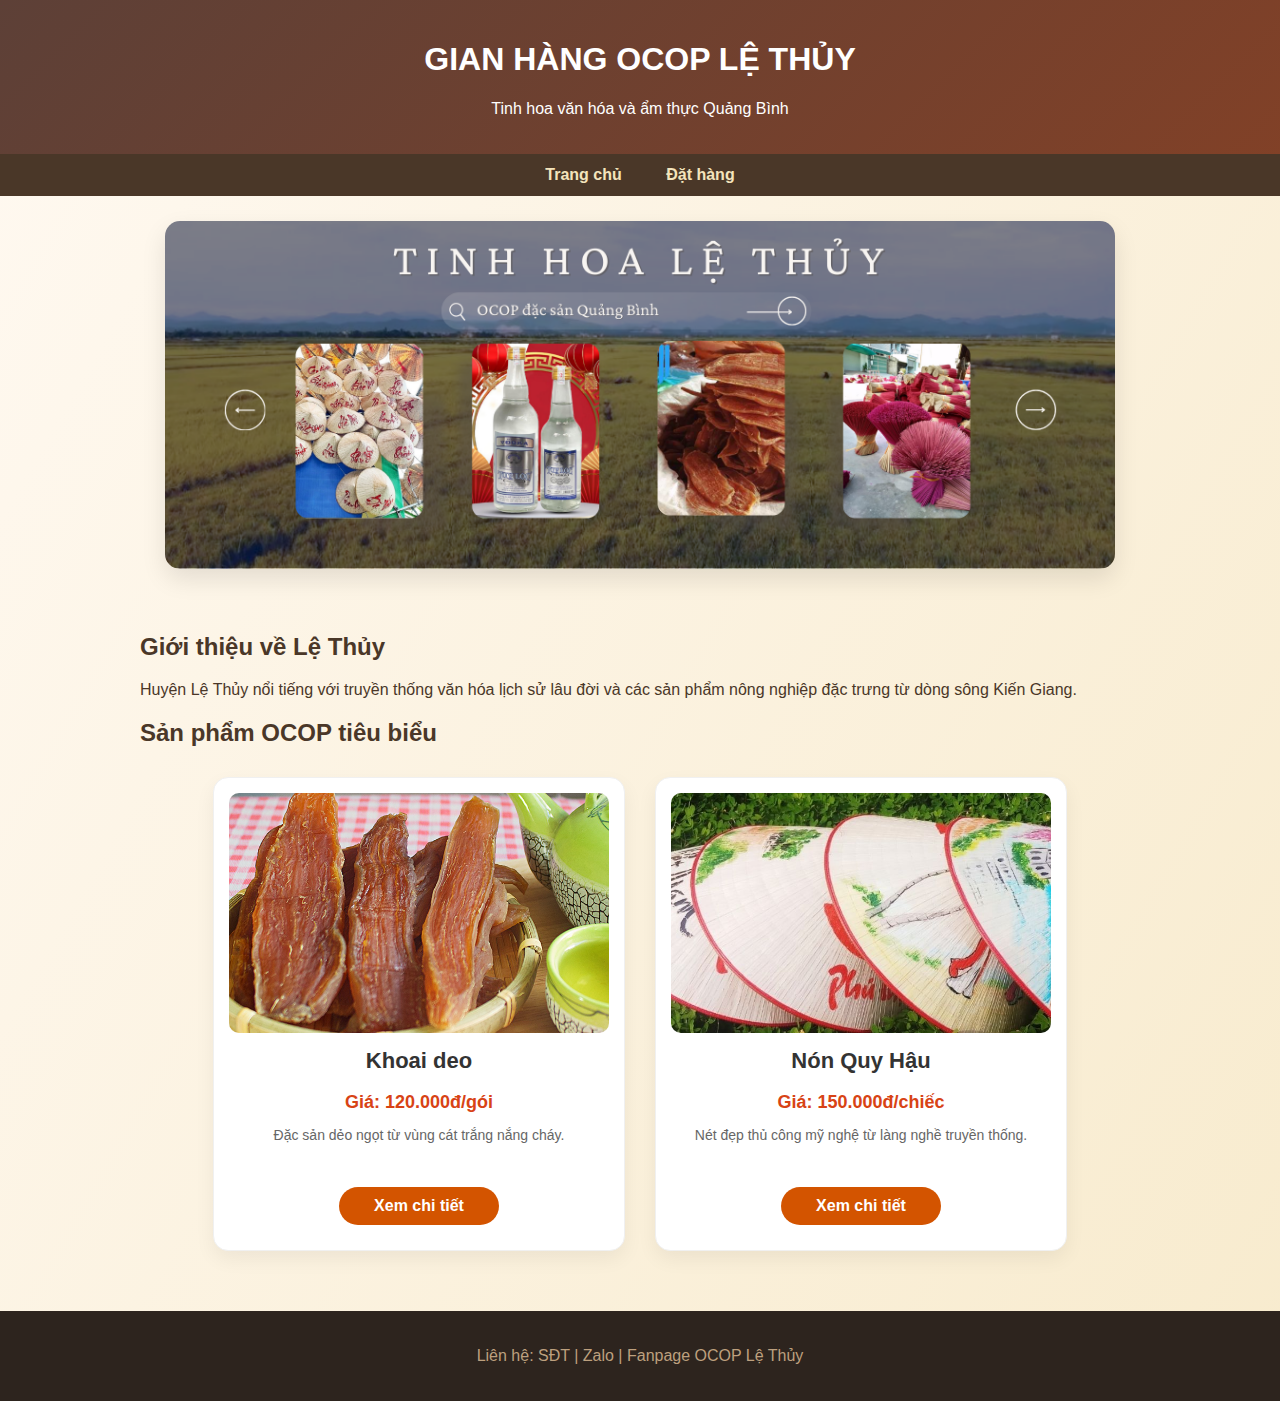
<file: index.html>
<!DOCTYPE html>
<html lang="vi">
<head>
    <meta charset="UTF-8">
    <meta name="viewport" content="width=device-width, initial-scale=1.0">
    <link rel="stylesheet" href="styles.css">
    <title>OCOP Lệ Thủy - Khoai deo & Nón lá</title>
</head>
<body>
    <header>
        <h1>GIAN HÀNG OCOP LỆ THỦY</h1> 
        <p>Tinh hoa văn hóa và ẩm thực Quảng Bình</p>
    </header>
    
    <nav>
        <a href="index.html">Trang chủ</a>
        <a href="order.html">Đặt hàng</a>
    </nav>

    <div class="banner-box">
        <img src="images/banner.jpg" alt="Banner OCOP Lệ Thủy"> 
    </div>
    
    <div class="container">
        <div class="intro-section">
            <h2>Giới thiệu về Lệ Thủy</h2> 
            <p>Huyện Lệ Thủy nổi tiếng với truyền thống văn hóa lịch sử lâu đời và các sản phẩm nông nghiệp đặc trưng từ dòng sông Kiến Giang.</p>
        </div>
        
        <h2 class="section-title">Sản phẩm OCOP tiêu biểu</h2>

        <div class="product-grid">
            
            <div class="product-card">
                <div class="card-img">
                    <img src="images/khoaideo.jpg" alt="Khoai deo">
                </div>
                <h3>Khoai deo</h3> 
                <p class="price">Giá: 120.000đ/gói</p> 
                <p class="desc">Đặc sản dẻo ngọt từ vùng cát trắng nắng cháy.</p>
                <a href="detail.html" class="btn-detail">Xem chi tiết</a>
            </div>

            <div class="product-card">
                <div class="card-img">
                    <img src="images/non.jpg" alt="Nón Quy Hậu">
                </div>
                <h3>Nón Quy Hậu</h3> 
                <p class="price">Giá: 150.000đ/chiếc</p> 
                <p class="desc">Nét đẹp thủ công mỹ nghệ từ làng nghề truyền thống.</p>
                <a href="detail.html" class="btn-detail">Xem chi tiết</a>
            </div>

        </div> </div> <footer>
        <p>Liên hệ: SĐT | Zalo | Fanpage OCOP Lệ Thủy </p>
    </footer>
</body>
</html>
</file>
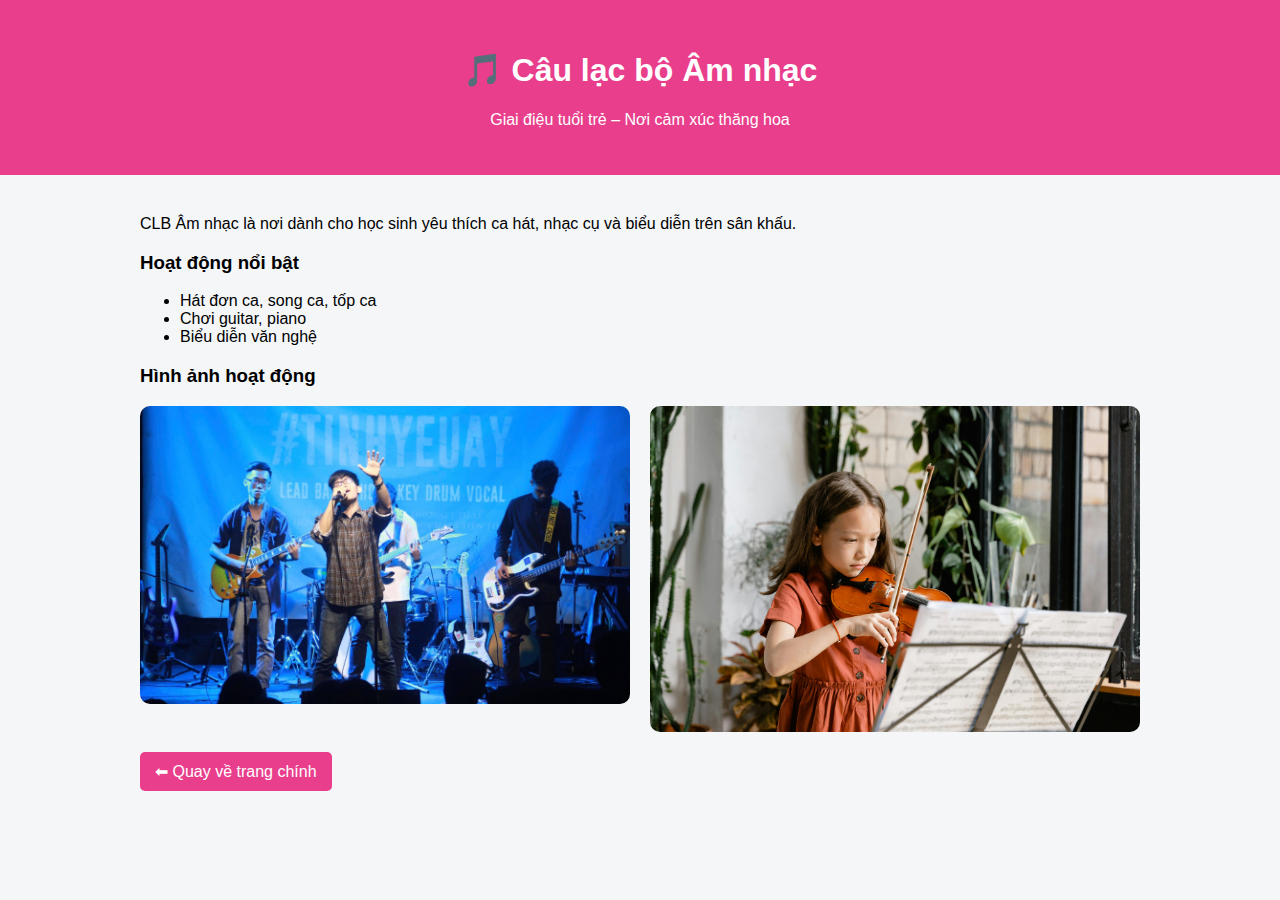
<file: amnhac.html>
<!DOCTYPE html>
<html lang="vi">
<head>
<meta charset="UTF-8">
<title>CLB Âm nhạc</title>
<style>
body {
    font-family: Arial;
    background: #f4f6f8;
    margin: 0;
}
header {
    background: #e83e8c;
    color: white;
    padding: 30px;
    text-align: center;
}
.container {
    max-width: 1000px;
    margin: 40px auto;
    padding: 0 20px;
}
.gallery {
    display: grid;
    grid-template-columns: repeat(auto-fit, minmax(250px, 1fr));
    gap: 20px;
}
.gallery img {
    width: 100%;
    border-radius: 10px;
}
.back {
    display: inline-block;
    margin-top: 20px;
    background: #e83e8c;
    color: white;
    padding: 10px 15px;
    text-decoration: none;
    border-radius: 5px;
}
</style>
</head>
<body>
<header>
    <h1>🎵 Câu lạc bộ Âm nhạc</h1>
    <p>Giai điệu tuổi trẻ – Nơi cảm xúc thăng hoa</p>
</header>

<div class="container">
    <p>
        CLB Âm nhạc là nơi dành cho học sinh yêu thích ca hát, nhạc cụ
        và biểu diễn trên sân khấu.
    </p>
    <h3>Hoạt động nổi bật</h3>
    <ul>
        <li>Hát đơn ca, song ca, tốp ca</li>
        <li>Chơi guitar, piano</li>
        <li>Biểu diễn văn nghệ</li>
    </ul>
    <h3>Hình ảnh hoạt động</h3>
    <div class="gallery">
        <img src="images/amnhac1.jpg">
        <img src="images/amnhac2.jpg">
    </div>
    <a class="back" href="index.html">⬅ Quay về trang chính</a>
</div>
</body>
</html>
</file>
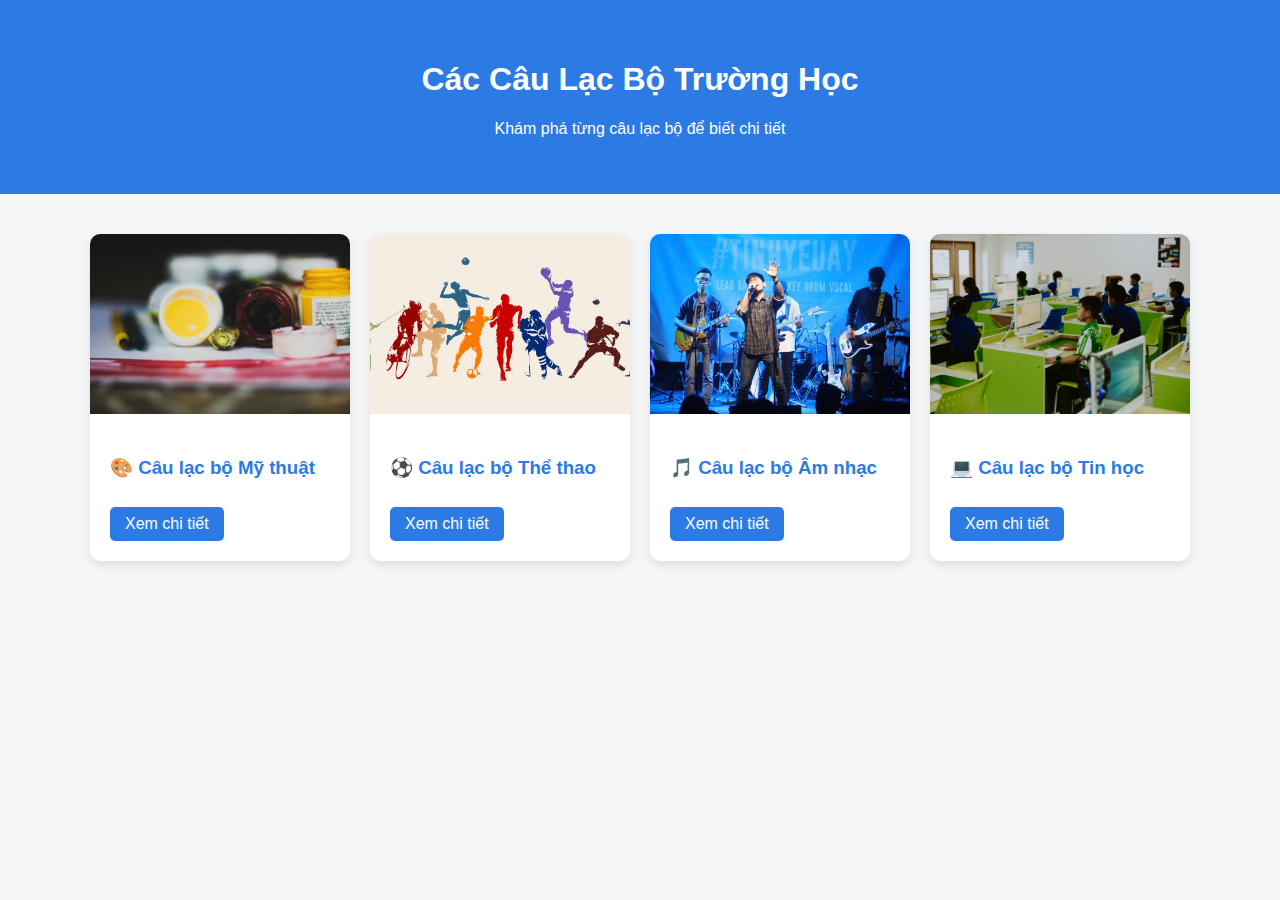
<file: club.html>
<!DOCTYPE html>
<html lang="vi">
<head>
<meta charset="UTF-8">
<title>Các Câu Lạc Bộ Trường Học</title>
<style>
body {
    margin: 0;
    font-family: Arial, Helvetica, sans-serif;
    background-color: #f4f6f8;
}

header {
    background-color: #2c7be5;
    color: white;
    padding: 40px;
    text-align: center;
}

.container {
    max-width: 1100px;
    margin: 40px auto;
    padding: 0 20px;
}

.clubs {
    display: grid;
    grid-template-columns: repeat(auto-fit, minmax(250px, 1fr));
    gap: 20px;
}

.club {
    background: white;
    border-radius: 10px;
    overflow: hidden;
    box-shadow: 0 4px 10px rgba(0,0,0,0.1);
    transition: transform 0.3s;
}

.club:hover {
    transform: translateY(-5px);
}

.club img {
    width: 100%;
    height: 180px;
    object-fit: cover;
}

.club-content {
    padding: 20px;
}

.club-content h3 {
    color: #2c7be5;
}

.club-content a {
    display: inline-block;
    margin-top: 10px;
    text-decoration: none;
    color: white;
    background: #2c7be5;
    padding: 8px 15px;
    border-radius: 5px;
}
</style>
</head>

<body>

<header>
    <h1>Các Câu Lạc Bộ Trường Học</h1>
    <p>Khám phá từng câu lạc bộ để biết chi tiết</p>
</header>

<div class="container">
<div class="clubs">

<div class="club">
    <img src="images/mythuat1.jpg">
    <div class="club-content">
        <h3>🎨 Câu lạc bộ Mỹ thuật</h3>
        <a href="mythuat.html">Xem chi tiết</a>
    </div>
</div>

<div class="club">
    <img src="images/thethao1.jpg">
    <div class="club-content">
        <h3>⚽ Câu lạc bộ Thể thao</h3>
        <a href="thethao.html">Xem chi tiết</a>
    </div>
</div>

<div class="club">
    <img src="images/amnhac1.jpg">
    <div class="club-content">
        <h3>🎵 Câu lạc bộ Âm nhạc</h3>
        <a href="amnhac.html">Xem chi tiết</a>
    </div>
</div>

<div class="club">
    <img src="images/tinhoc1.jpg">
    <div class="club-content">
        <h3>💻 Câu lạc bộ Tin học</h3>
        <a href="tinhoc.html">Xem chi tiết</a>
    </div>
</div>

</div>
</div>

</body>
</html>
</file>
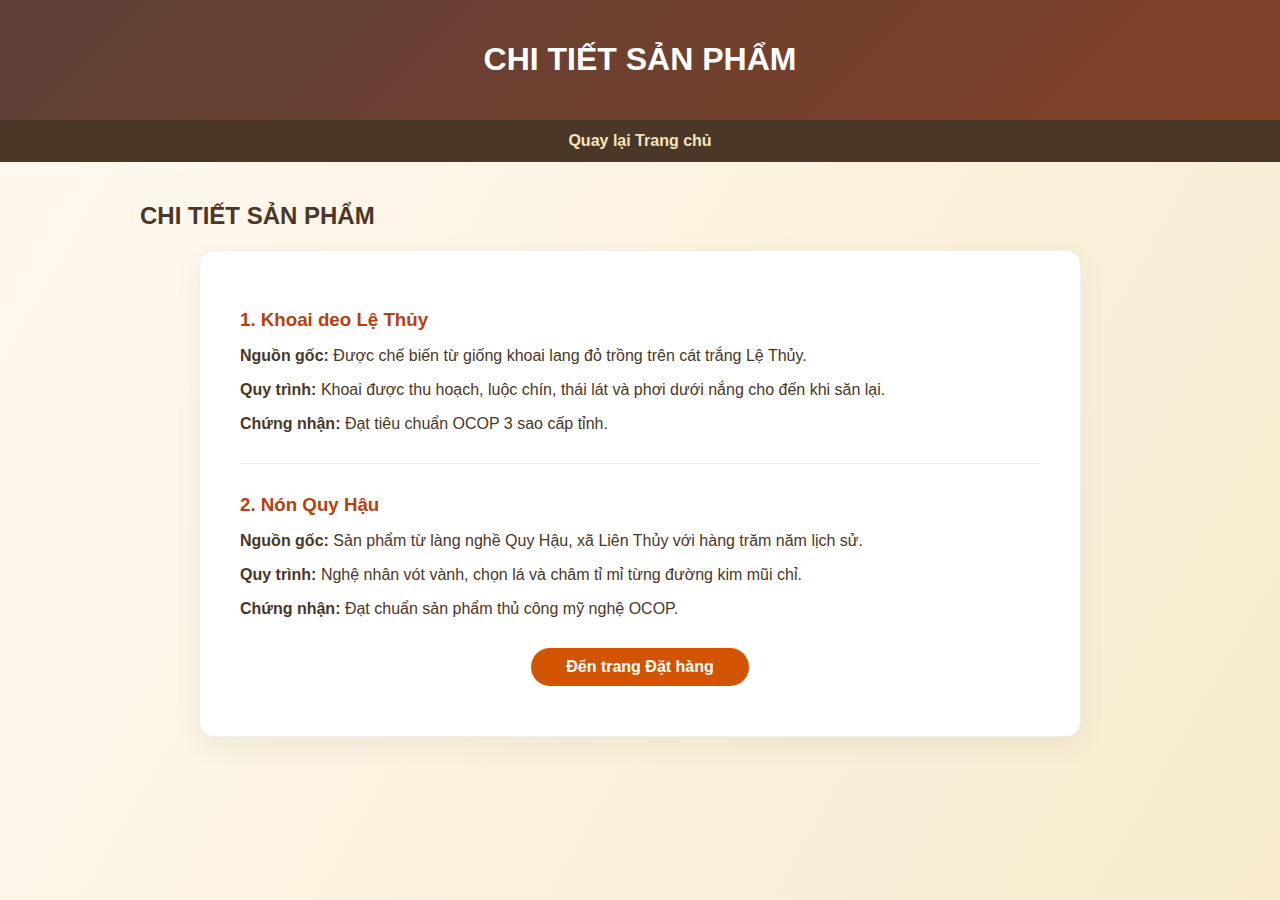
<file: detail.html>
<!DOCTYPE html>
<html lang="vi">
<head>
    <meta charset="UTF-8">
    <link rel="stylesheet" href="styles.css">
    <title>Thông tin chi tiết sản phẩm OCOP</title>
</head>
<body>
    <header><h1>CHI TIẾT SẢN PHẨM</h1></header>
    <nav><a href="index.html">Quay lại Trang chủ</a></nav>

    <div class="container">
    <h2 class="section-title">CHI TIẾT SẢN PHẨM</h2>
    <div class="content-card">
        <div class="detail-item">
            <h3 class="product-name">1. Khoai deo Lệ Thủy</h3>
            <p><strong>Nguồn gốc:</strong> Được chế biến từ giống khoai lang đỏ trồng trên cát trắng Lệ Thủy.</p>
            <p><strong>Quy trình:</strong> Khoai được thu hoạch, luộc chín, thái lát và phơi dưới nắng cho đến khi săn lại.</p>
            <p><strong>Chứng nhận:</strong> Đạt tiêu chuẩn OCOP 3 sao cấp tỉnh.</p>
        </div>

        <hr class="divider"> <div class="detail-item">
            <h3 class="product-name">2. Nón Quy Hậu</h3>
            <p><strong>Nguồn gốc:</strong> Sản phẩm từ làng nghề Quy Hậu, xã Liên Thủy với hàng trăm năm lịch sử.</p>
            <p><strong>Quy trình:</strong> Nghệ nhân vót vành, chọn lá và châm tỉ mỉ từng đường kim mũi chỉ.</p>
            <p><strong>Chứng nhận:</strong> Đạt chuẩn sản phẩm thủ công mỹ nghệ OCOP.</p>
        </div>

        <div style="text-align: center; margin-top: 30px;">
            <a href="order.html" class="btn-detail">Đến trang Đặt hàng</a>
        </div>
    </div>
</div>
</body>
</html>
</file>
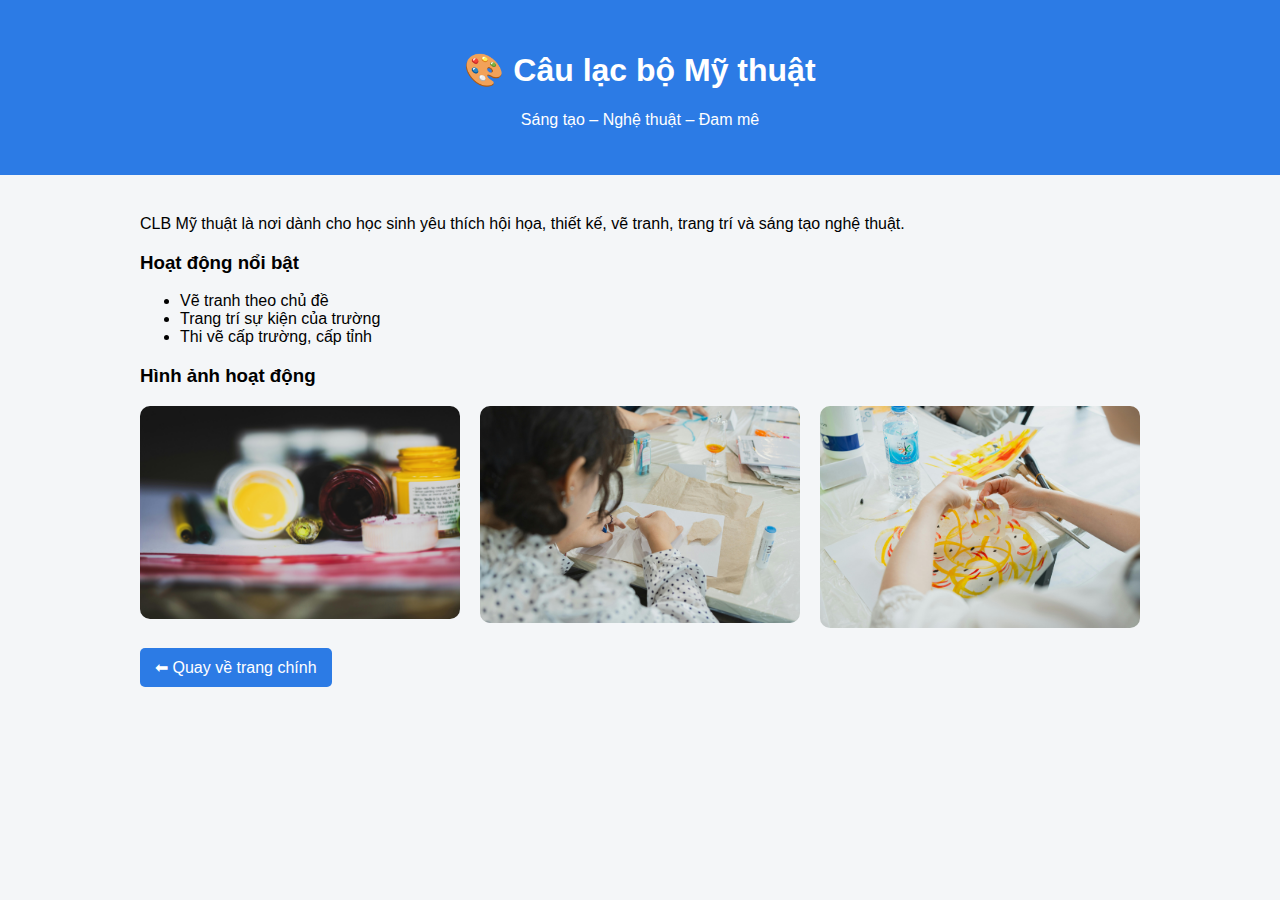
<file: mythuat.html>
<!DOCTYPE html>
<html lang="vi">
<head>
<meta charset="UTF-8">
<title>CLB Mỹ thuật</title>
<style>
body {
    font-family: Arial;
    background: #f4f6f8;
    margin: 0;
}
header {
    background: #2c7be5;
    color: white;
    padding: 30px;
    text-align: center;
}
.container {
    max-width: 1000px;
    margin: 40px auto;
    padding: 0 20px;
}
.gallery {
    display: grid;
    grid-template-columns: repeat(auto-fit, minmax(250px, 1fr));
    gap: 20px;
}
.gallery img {
    width: 100%;
    border-radius: 10px;
}
.back {
    display: inline-block;
    margin-top: 20px;
    text-decoration: none;
    background: #2c7be5;
    color: white;
    padding: 10px 15px;
    border-radius: 5px;
}
</style>
</head>
<body>
<header>
    <h1>🎨 Câu lạc bộ Mỹ thuật</h1>
    <p>Sáng tạo – Nghệ thuật – Đam mê</p>
</header>
<div class="container">
    <p>
        CLB Mỹ thuật là nơi dành cho học sinh yêu thích hội họa, thiết kế,
        vẽ tranh, trang trí và sáng tạo nghệ thuật.
    </p>
    <h3>Hoạt động nổi bật</h3>
    <ul>
        <li>Vẽ tranh theo chủ đề</li>
        <li>Trang trí sự kiện của trường</li>
        <li>Thi vẽ cấp trường, cấp tỉnh</li>
    </ul>
    <h3>Hình ảnh hoạt động</h3>
    <div class="gallery">
        <img src="images/mythuat1.jpg">
        <img src="images/mythuat2.jpg">
        <img src="images/mythuat3.jpg">
    </div>
    <a class="back" href="index.html">⬅ Quay về trang chính</a>
</div>
</body>
</html>
</file>
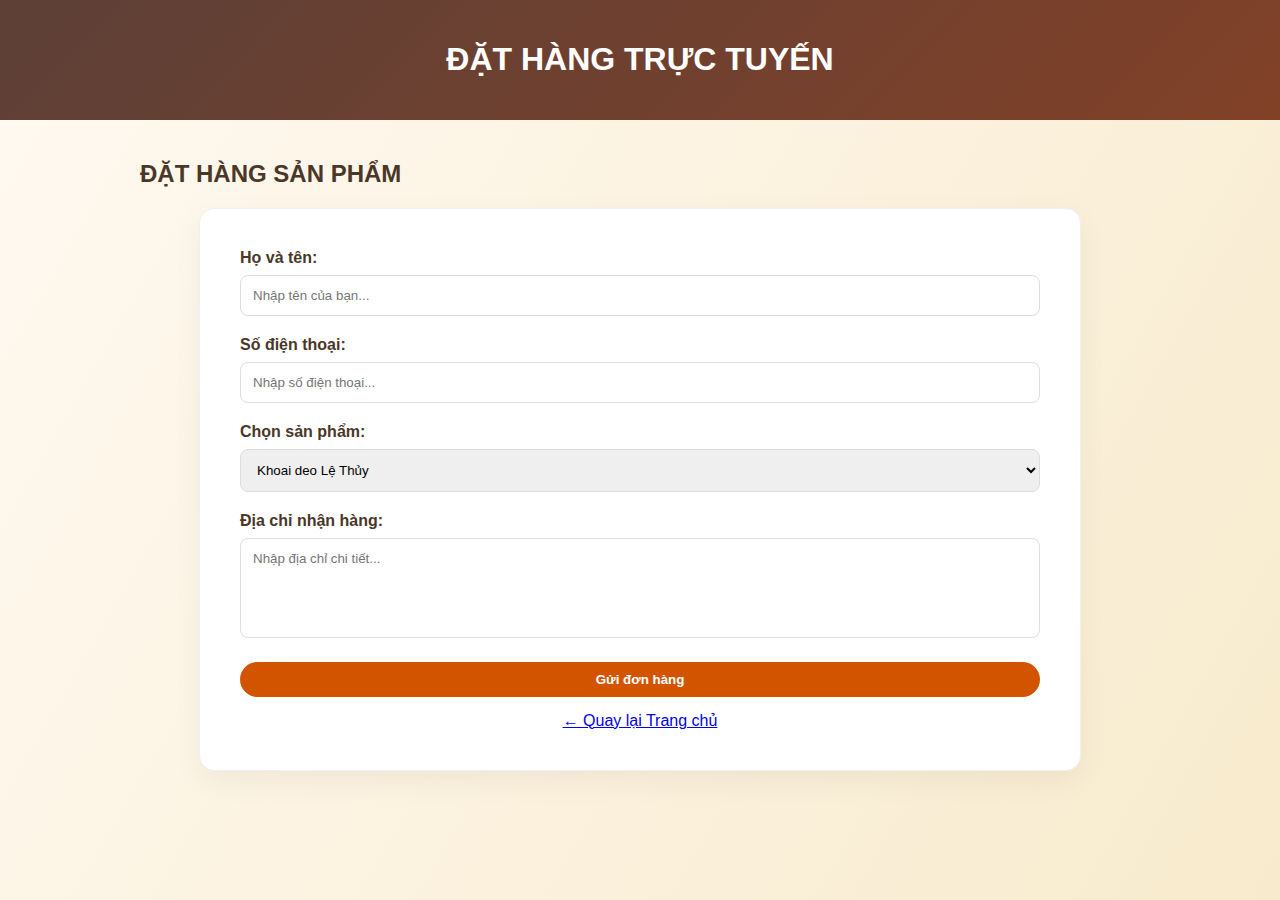
<file: order.html>
<!DOCTYPE html>
<html>
<head>
    <title>Đặt hàng OCOP</title>
    <link rel="stylesheet" href="styles.css">
    <script>
        function thongBao() { alert("Cảm ơn bạn! Đơn hàng đã được ghi nhận (Mô phỏng)."); }
    </script>
</head>
<body>
    <header><h1>ĐẶT HÀNG TRỰC TUYẾN</h1></header>
    <div class="container">
    <h2 class="section-title">ĐẶT HÀNG SẢN PHẨM</h2>
    <div class="content-card">
        <form class="order-form">
            <div class="form-group">
                <label>Họ và tên:</label>
                <input type="text" placeholder="Nhập tên của bạn...">
            </div>
            <div class="form-group">
                <label>Số điện thoại:</label>
                <input type="tel" placeholder="Nhập số điện thoại...">
            </div>
            <div class="form-group">
                <label>Chọn sản phẩm:</label>
                <select>
                    <option>Khoai deo Lệ Thủy</option>
                    <option>Nón Quy Hậu</option>
                    <option>Rượu Tuy Lộc</option>
                    <option>Nhang trầm Lệ Thủy</option>
                </select>
            </div>
            <div class="form-group">
                <label>Địa chỉ nhận hàng:</label>
                <textarea placeholder="Nhập địa chỉ chi tiết..."></textarea>
            </div>
            
            <button type="submit" class="btn-detail" style="border: none; cursor: pointer; width: 100%; margin-bottom: 15px;">Gửi đơn hàng</button>
            
            <div style="text-align: center;">
                <a href="index.html" class="back-link">← Quay lại Trang chủ</a>
            </div>
        </form>
    </div>
</div>
</body>
</html>
</file>
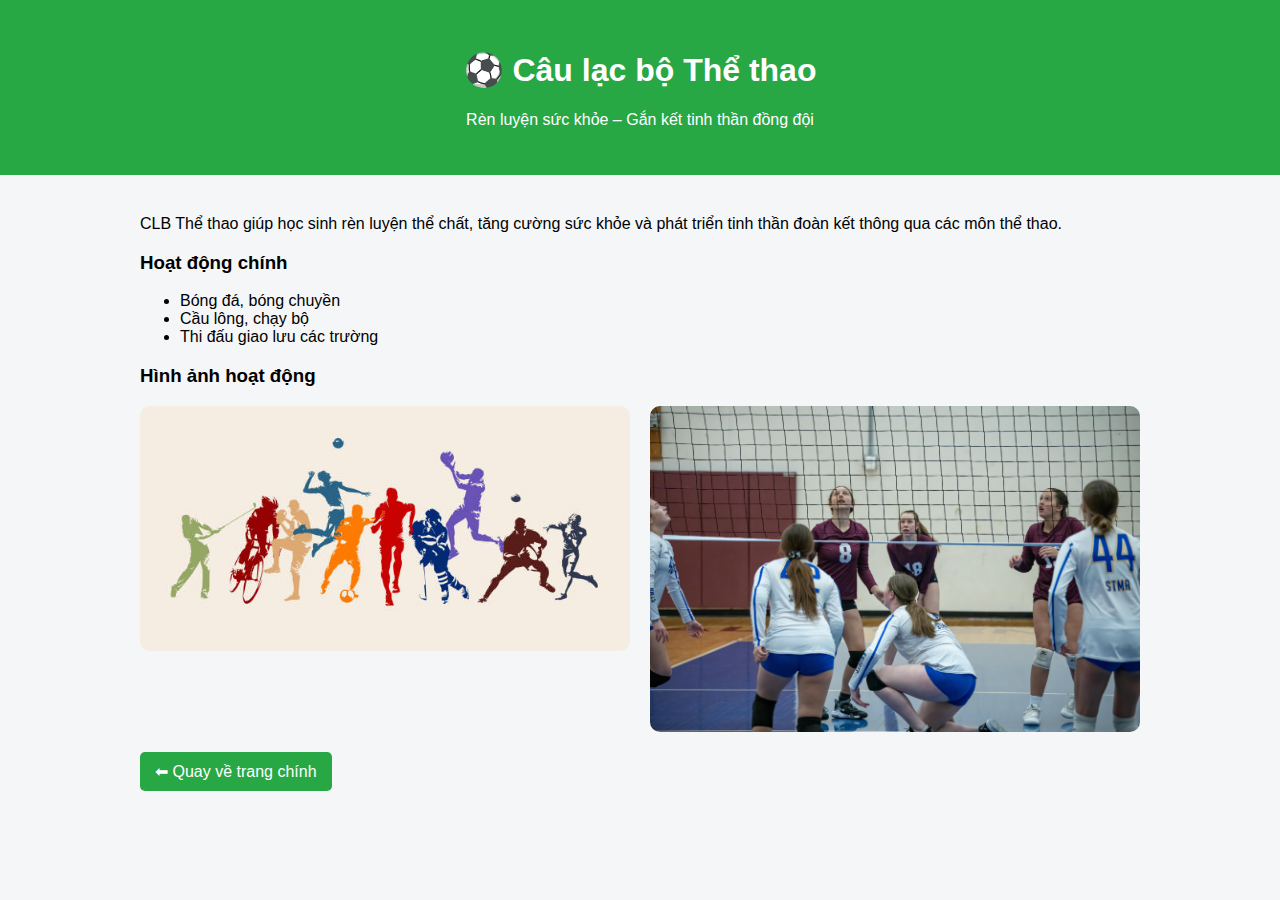
<file: thethao.html>
<!DOCTYPE html>
<html lang="vi">
<head>
<meta charset="UTF-8">
<title>CLB Thể thao</title>
<style>
body {
    font-family: Arial;
    background: #f4f6f8;
    margin: 0;
}
header {
    background: #28a745;
    color: white;
    padding: 30px;
    text-align: center;
}
.container {
    max-width: 1000px;
    margin: 40px auto;
    padding: 0 20px;
}
.gallery {
    display: grid;
    grid-template-columns: repeat(auto-fit, minmax(250px, 1fr));
    gap: 20px;
}
.gallery img {
    width: 100%;
    border-radius: 10px;
}
.back {
    display: inline-block;
    margin-top: 20px;
    background: #28a745;
    color: white;
    padding: 10px 15px;
    text-decoration: none;
    border-radius: 5px;
}
</style>
</head>

<body>

<header>
    <h1>⚽ Câu lạc bộ Thể thao</h1>
    <p>Rèn luyện sức khỏe – Gắn kết tinh thần đồng đội</p>
</header>

<div class="container">
    <p>
        CLB Thể thao giúp học sinh rèn luyện thể chất, tăng cường sức khỏe
        và phát triển tinh thần đoàn kết thông qua các môn thể thao.
    </p>

    <h3>Hoạt động chính</h3>
    <ul>
        <li>Bóng đá, bóng chuyền</li>
        <li>Cầu lông, chạy bộ</li>
        <li>Thi đấu giao lưu các trường</li>
    </ul>

    <h3>Hình ảnh hoạt động</h3>
    <div class="gallery">
        <img src="images/thethao1.jpg">
        <img src="images/thethao2.jpg">
    </div>

    <a class="back" href="index.html">⬅ Quay về trang chính</a>
</div>

</body>
</html>
</file>
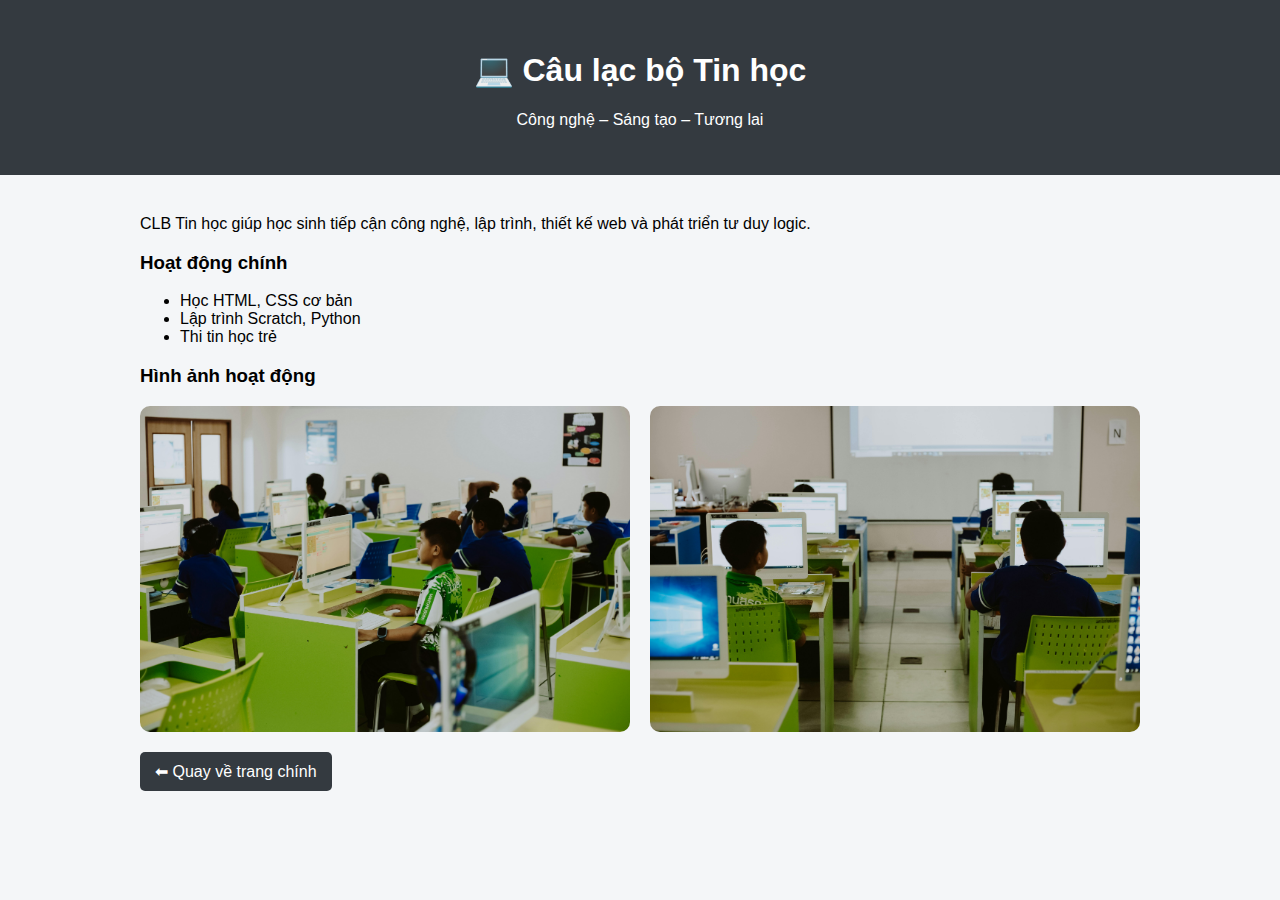
<file: tinhoc.html>
<!DOCTYPE html>
<html lang="vi">
<head>
<meta charset="UTF-8">
<title>CLB Tin học</title>
<style>
body {
    font-family: Arial;
    background: #f4f6f8;
    margin: 0;
}
header {
    background: #343a40;
    color: white;
    padding: 30px;
    text-align: center;
}
.container {
    max-width: 1000px;
    margin: 40px auto;
    padding: 0 20px;
}
.gallery {
    display: grid;
    grid-template-columns: repeat(auto-fit, minmax(250px, 1fr));
    gap: 20px;
}
.gallery img {
    width: 100%;
    border-radius: 10px;
}
.back {
    display: inline-block;
    margin-top: 20px;
    background: #343a40;
    color: white;
    padding: 10px 15px;
    text-decoration: none;
    border-radius: 5px;
}
</style>
</head>
<body>
<header>
    <h1>💻 Câu lạc bộ Tin học</h1>
    <p>Công nghệ – Sáng tạo – Tương lai</p>
</header>
<div class="container">
    <p>
        CLB Tin học giúp học sinh tiếp cận công nghệ, lập trình,
        thiết kế web và phát triển tư duy logic.
    </p>
    <h3>Hoạt động chính</h3>
    <ul>
        <li>Học HTML, CSS cơ bản</li>
        <li>Lập trình Scratch, Python</li>
        <li>Thi tin học trẻ</li>
    </ul>
    <h3>Hình ảnh hoạt động</h3>
    <div class="gallery">
        <img src="images/tinhoc1.jpg">
        <img src="images/tinhoc2.jpg">
    </div>
    <a class="back" href="index.html">⬅ Quay về trang chính</a>
</div>
</body>
</html>
</file>
<file: styles.css>
/* --- NỀN VÀ HEADER (GIỮ NGUYÊN HIỆU ỨNG ĐỔI MÀU) --- */
body { 
    font-family: 'Segoe UI', Tahoma, Geneva, Verdana, sans-serif; 
    margin: 0; padding: 0; color: #4A3728; 
    background: linear-gradient(120deg, #FFF9F1, #F4E4BC, #FFF1E0);
    background-size: 300% 300%;
    animation: backgroundAnimation 15s ease infinite;
}

header { 
    background: linear-gradient(-45deg, #C05621, #D48441, #8D4122, #5D4037);
    background-size: 400% 400%;
    animation: gradientMove 10s ease infinite; 
    color: white; text-align: center; padding: 20px 0; 
}

nav { background: #4A3728; padding: 12px; text-align: center; }
nav a { color: #F4E4BC; margin: 0 20px; text-decoration: none; font-weight: bold; }

/* --- BANNER NHỎ GỌN --- */
.banner-box { 
    width: 90%; max-width: 950px; margin: 25px auto; 
    border-radius: 15px; overflow: hidden; box-shadow: 0 10px 25px rgba(0,0,0,0.1);
}
.banner-box img { width: 100%; height: auto; display: block; }

.container { max-width: 1000px; margin: auto; padding: 20px; }

/* --- GRID VÀ CARD SẢN PHẨM (GIỐNG MẪU 100%) --- */
.product-grid { display: flex; justify-content: center; gap: 30px; flex-wrap: wrap; margin-top: 30px; }

.product-card { 
    background: #ffffff; border-radius: 15px; padding: 15px; 
    width: 380px; box-shadow: 0 8px 20px rgba(0,0,0,0.06); 
    text-align: center; border: 1px solid #f0f0f0; transition: 0.3s;
}

/* KHUNG CHỨA ẢNH - SỬA LỖI BỐ CỤC TẠI ĐÂY */
.card-img { 
    width: 100%; height: 240px; border-radius: 10px; 
    overflow: hidden; margin-bottom: 15px; 
}
.card-img img { 
    width: 100%; height: 100%; object-fit: cover; /* Cắt ảnh đẹp, không méo */
}

.product-card h3 { font-size: 22px; margin: 10px 0; color: #333; }
.price { color: #d84315; font-weight: bold; font-size: 18px; margin-bottom: 8px; }
.desc { color: #666; font-size: 14px; margin-bottom: 20px; height: 40px; }

/* NÚT BẤM XEM CHI TIẾT TRÒN VO */
.btn-detail { 
    display: inline-block; background: #d35400; color: white; 
    padding: 10px 35px; text-decoration: none; border-radius: 30px; 
    font-weight: bold; transition: 0.3s; margin-bottom: 10px;
}
.btn-detail:hover { background: #e67e22; transform: scale(1.05); }

footer { background: #2D241E; color: #BDA07E; text-align: center; padding: 20px; margin-top: 40px; }

/* HIỆU ỨNG */
@keyframes gradientMove { 0% {background-position: 0% 50%} 50% {background-position: 100% 50%} 100% {background-position: 0% 50%} }
@keyframes backgroundAnimation { 0% {background-position: 0% 50%} 50% {background-position: 100% 50%} 100% {background-position: 0% 50%} }
/* Khung trắng bao quanh nội dung (giống card sản phẩm nhưng to hơn) */
.content-card {
    background: #ffffff;
    border-radius: 15px;
    padding: 40px;
    max-width: 800px; /* Độ rộng vừa phải để đọc thông tin dễ nhất */
    margin: 0 auto 50px auto;
    box-shadow: 0 10px 30px rgba(0,0,0,0.05);
    border: 1px solid #f0f0f0;
}

.product-name {
    color: #b7410e;
    margin-bottom: 15px;
}

.divider {
    border: 0;
    border-top: 1px solid #eee;
    margin: 30px 0;
}

/* Kiểu dáng cho Form đặt hàng */
.form-group {
    margin-bottom: 20px;
    text-align: left;
}

.form-group label {
    display: block;
    font-weight: bold;
    margin-bottom: 8px;
    color: #4A3728;
}

.form-group input, .form-group select, .form-group textarea {
    width: 100%;
    padding: 12px;
    border: 1px solid #ddd;
    border-radius: 8px;
    box-sizing: border-box; /* Đảm bảo không bị tràn khung */
    font-family: inherit;
}

.form-group textarea { height: 100px; resize: none; }
</file>
